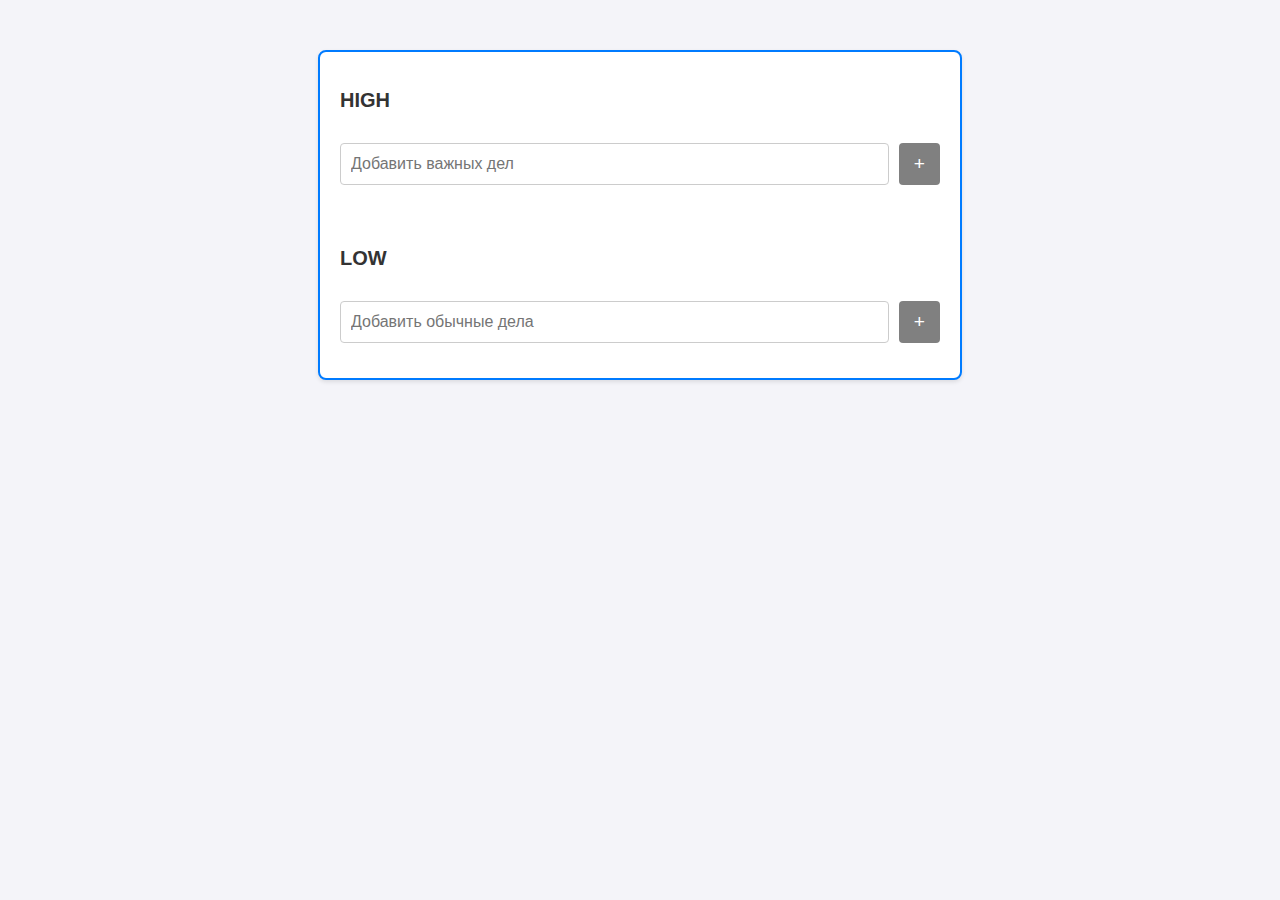
<file: 2PD/index.html>
<!DOCTYPE html>
<html lang="en">
<head>
  <meta charset="UTF-8">
  <meta name="viewport" content="width=device-width, initial-scale=1.0">
  <title>TODO List</title>
  <link rel="stylesheet" href="styles.css">
</head>
<body>
  <div class="todo-container">
    
    <div class="priority high-priority">
      <h2>HIGH</h2>
      
      <div class="task-input">
        <input type="text" id="task-input" placeholder="Добавить важных дел" />
        <button id="add-task-btn">+</button>
      </div>
      <ul id="high-priority-tasks"></ul>
    </div>

    
    <div class="priority low-priority">
      <h2>LOW</h2>
      
      <div class="task-input">
        <input type="text" id="low-task-input" placeholder="Добавить обычные дела" />
        <button id="add-low-task-btn">+</button>
        
      </div>
      <ul id="low-priority-tasks"></ul>
    </div>
  </div>

  <script src="main.js"></script>
  <script src="view.js"></script>
</body>
</html>
</file>
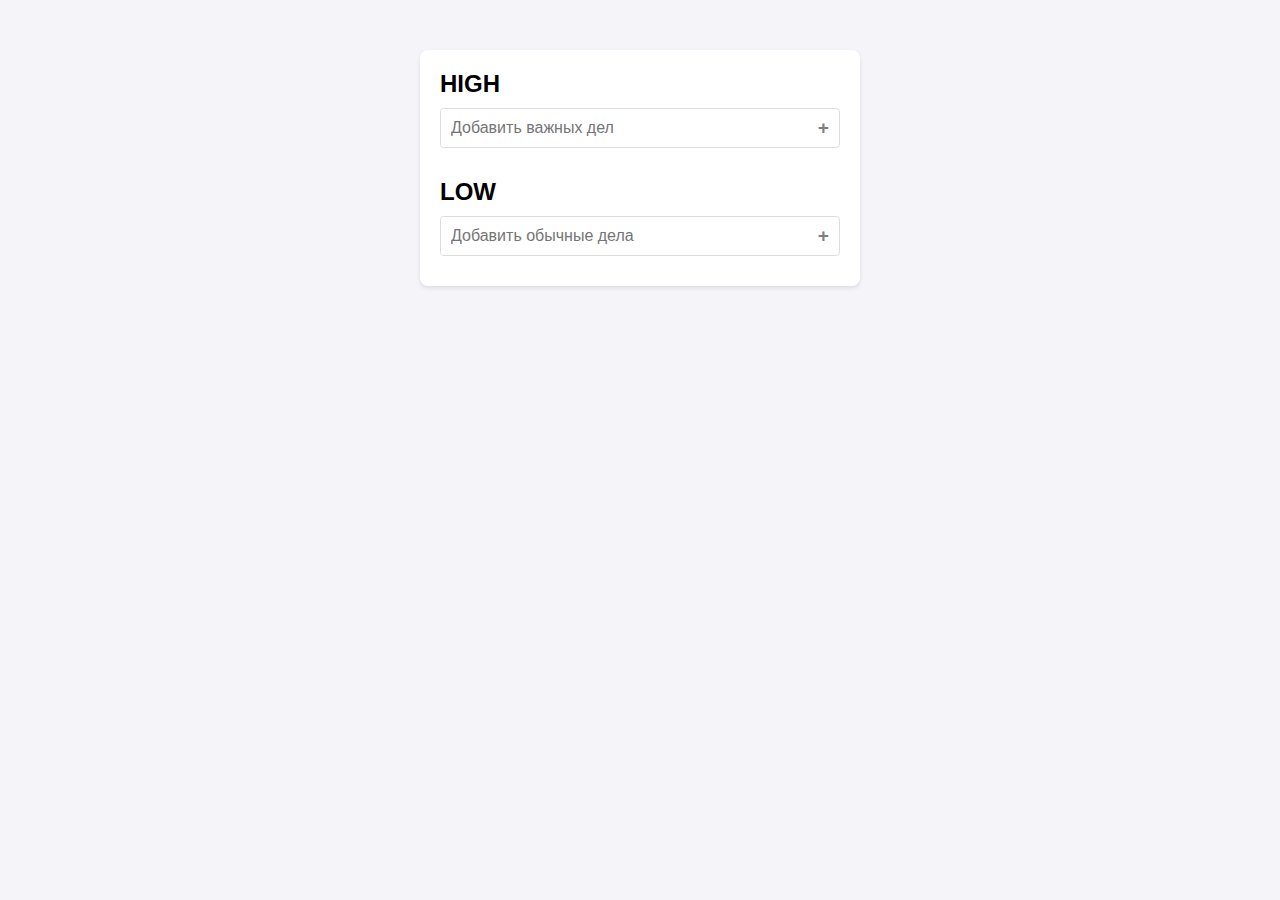
<file: 2PD1/index.html>
<!DOCTYPE html>
<html lang="en">
<head>
  <meta charset="UTF-8">
  <meta name="viewport" content="width=device-width, initial-scale=1.0">
  <title>TODO List</title>
  <link rel="stylesheet" href="styles.css">
</head>
<body>
  <div class="todo-container">
    
    <div class="priority high-priority">
      <h2>HIGH</h2>
      
      <form class="task-input">
        <input type="text" id="task-input" placeholder="Добавить важных дел" />
        <button id="add-task-btn" type="submit">+</button>
      </form>
      <ul id="high-priority-tasks"></ul>
    </div>

    <div class="priority low-priority">
      <h2>LOW</h2>
      
      <form class="task-input">
        <input type="text" id="low-task-input" placeholder="Добавить обычные дела" />
        <button id="add-low-task-btn" type="submit">+</button>
      </form>
      <ul id="low-priority-tasks"></ul>
    </div>
  </div>

  <script src="main.js"></script>
  <script src="view.js"></script>
</body>
</html>
</file>
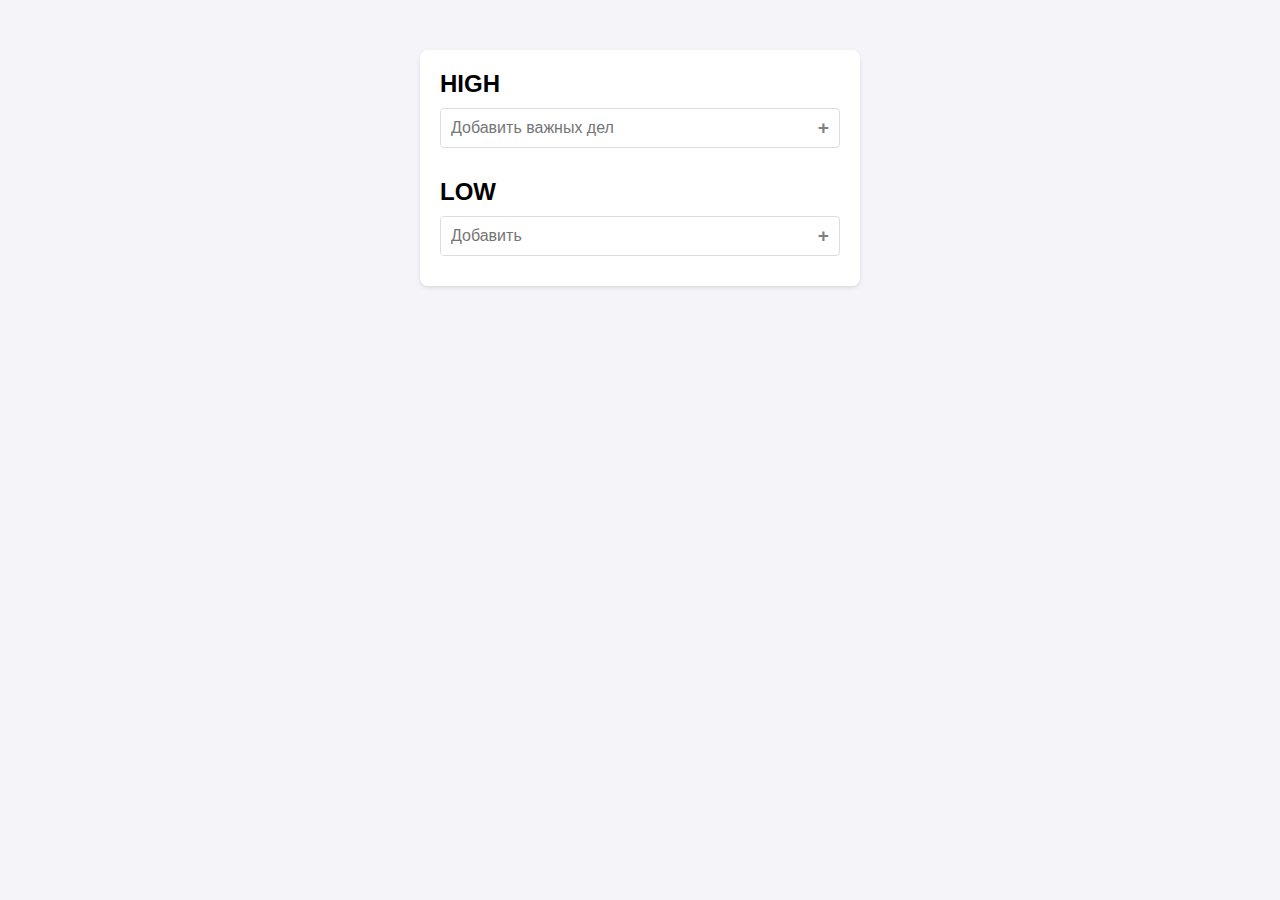
<file: 2PD2/index.html>
<!DOCTYPE html>
<html lang="en">
<head>
  <meta charset="UTF-8">
  <meta name="viewport" content="width=device-width, initial-scale=1.0">
  <title>TODO List</title>
  <link rel="stylesheet" href="styles.css">
</head>
<body>
  <div class="todo-container">
    
    <div class="priority high-priority">
      <h2>HIGH</h2>
      
      <form class="task-input">
        <input type="text" id="task-input" placeholder="Добавить важных дел" />
        <button id="add-task-btn" type="submit">+</button>
      </form>
      <ul id="high-priority-tasks"></ul>
    </div>

    <div class="priority low-priority">
      <h2>LOW</h2>
      
      <form class="task-input">
        <input type="text" id="low-task-input" placeholder="Добавить" />
        <button id="add-low-task-btn" type="submit">+</button>
      </form>
      <ul id="low-priority-tasks"></ul>
    </div>
  </div>

  <script src="main.js"></script>
  <script src="view.js"></script>
</body>
</html>
</file>
<file: 2PD/styles.css>
body {
  font-family: Arial, sans-serif;
  margin: 0;
  padding: 0;
  background-color: #f4f4f9;
}

.todo-container {
  max-width: 600px;
  margin: 50px auto;
  padding: 20px;
  background: white;
  border-radius: 8px;
  box-shadow: 0 2px 4px rgba(0, 0, 0, 0.1);
  display: flex;
  flex-direction: column;
  gap: 30px; /* Increased space between sections */
  border: 2px solid #007bff;
}

.priority {
  display: flex;
  flex-direction: column;
  gap: 15px; /* Space between task list and input/button */
}

.priority h2 {
  font-size: 1.25rem;
  color: #333;
}

.priority ul {
  list-style-type: none;
  padding: 0;
  margin: 0;
}

.priority ul li {
  display: flex;
  align-items: center;
  justify-content: space-between;
  background: #f9f9f9;
  margin-bottom: 5px;
  padding: 10px;
  border-radius: 4px;
  border: 1px solid #ddd;
}

.priority ul li.completed {
  text-decoration: line-through;
  color: #999;
}

ul li button {
  background-color: grey;
  margin-left: 10px;
}

ul li button:hover {
  background-color: grey;
}

ul li input[type="checkbox"] {
  margin-right: 10px;
}

/* Task input field and button inside priority sections */
.task-input {
  display: flex;
  gap: 10px; /* Space between input and button */
}

#task-input, #low-task-input {
  padding: 10px;
  border: 1px solid #ccc;
  border-radius: 4px;
  font-size: 1rem;
  width: 100%; /* Make the input take full available space */
  box-sizing: border-box;
}

#add-task-btn, #add-low-task-btn {
  padding: 10px 15px;
  font-size: 1.2rem;
  background-color: grey;
  color: white;
  border: none;
  border-radius: 4px;
  cursor: pointer;
  transition: background-color 0.3s;
}

#add-task-btn:hover, #add-low-task-btn:hover {
  background-color: grey;
}

@media (max-width: 768px) {
  .todo-container {
    padding: 15px;
    max-width: 100%;
  }

  .task-input {
    flex-direction: column; /* Stack input and button vertically on small screens */
  }

  #task-input, #low-task-input {
    width: 100%;
  }

  #add-task-btn, #add-low-task-btn {
    width: 100%;
  }

  .priority ul li {
    flex-direction: column;
    align-items: flex-start;
  }
}
</file>
<file: 2PD1/styles.css>
body {
  font-family: Arial, sans-serif;
  margin: 0;
  padding: 0;
  background-color: #f4f4f9;
}

.todo-container {
  max-width: 400px;
  margin: 50px auto;
  padding: 20px;
  background: white;
  border-radius: 8px;
  box-shadow: 0 2px 4px rgba(0, 0, 0, 0.1);
  display: flex;
  flex-direction: column;
  gap: 20px;
}

.priority {
  display: flex;
  flex-direction: column;
  gap: 10px;
}

.priority h2 {
  font-size: 1.5rem;
  font-weight: bold;
  color: black;
  margin: 0;
}

.priority ul {
  list-style-type: none;
  padding: 0;
  margin: 0;
}

.priority ul li {
  display: flex;
  align-items: center;
  justify-content: space-between;
  background: #fff;
  border: 1px solid #ddd;
  margin-bottom: 10px;
  padding: 10px;
  border-radius: 5px;
  font-size: 1rem;
}

.priority ul li.completed {
  text-decoration: line-through;
  color: #999;
}

ul li button {

  color: grey ;
  font-size: 1.2rem;
  cursor: pointer;
  transition: color 0.2s;
}
/* Убираем границы у кнопок (+ и X) */
#add-task-btn, #add-low-task-btn, .delete-btn {
  background-color: transparent;
  border: none;
  cursor: pointer;
  font-size: 1.2rem;
  margin-left: auto; /* Кнопка X выравнивается справа */
}



/* Стилизация "галочки" в круг */
.task-checkbox {
  appearance: none;
  -webkit-appearance: none;
  width: 16px;
  height: 16px;
  border: 2px solid #555;
  border-radius: 50%;
  outline: none;
  cursor: pointer;
  margin-right: 10px; /* Отступ между чекбоксом и текстом */
}

.task-checkbox:checked {
  background-color: grey; /* Цвет заполнения */
  border-color: grey;
}

/* Стили для задач */
.priority ul li {
  display: flex;
  align-items: center;
  justify-content: space-between; /* Чекбокс, текст и кнопка X занимают свои позиции */
  gap: 10px; /* Расстояние между элементами */
  padding: 5px 10px;
  background: #f9f9f9;
  border-radius: 4px;
  border: 1px solid #ddd;
}

.priority ul li.completed {
  background-color: #d3d3d3; /* Светло-серый фон */
  color: #333; /* Текст остается обычного цвета */
  border: 1px solid #bbb; /* Изменение границы */
  text-decoration: none; /* Убираем зачеркивание */
}

.priority ul li.completed .task-text {
  text-decoration: none; /* Убираем зачеркивание */
}

/* Расположение элементов внутри задачи */
.priority ul li .task-text {
  flex: 1; /* Текст занимает оставшееся пространство между чекбоксом и крестиком */
}


.priority ul li {
  transition: background-color 0.3s, border 0.3s; /* Плавный переход */
}


ul li input[type="checkbox"] {
  margin-right: 10px;
}

/* Task input field and button inside priority sections */
.task-input {
  display: flex;
  align-items: center;
  border: 1px solid #ddd;
  border-radius: 4px;
  overflow: hidden;
}

.task-input input[type="text"] {
  padding: 10px;
  border: none;
  outline: none;
  font-size: 1rem;
  flex-grow: 1; /* Input expands to take available space */
}

.task-input button {
  padding: 0 10px;
  font-size: 1.2rem;
  font-weight: bold;
  
  color: grey;
 
 
}



@media (max-width: 768px) {
  .todo-container {
    padding: 15px;
    max-width: 90%;
  }

  .task-input {
    flex-direction: row;
    width: 100%;
  }
}
</file>
<file: 2PD2/styles.css>
body {
  font-family: Arial, sans-serif;
  margin: 0;
  padding: 0;
  background-color: #f4f4f9;
}

.todo-container {
  max-width: 400px;
  margin: 50px auto;
  padding: 20px;
  background: white;
  border-radius: 8px;
  box-shadow: 0 2px 4px rgba(0, 0, 0, 0.1);
  display: flex;
  flex-direction: column;
  gap: 20px;
}

.priority {
  display: flex;
  flex-direction: column;
  gap: 10px;
}

.priority h2 {
  font-size: 1.5rem;
  font-weight: bold;
  color: black;
  margin: 0;
}

.priority ul {
  list-style-type: none;
  padding: 0;
  margin: 0;
}

.priority ul li {
  display: flex;
  align-items: center;
  justify-content: space-between;
  background: #fff;
  border: 1px solid #ddd;
  margin-bottom: 10px;
  padding: 10px;
  border-radius: 5px;
  font-size: 1rem;
}

.priority ul li.completed {
  text-decoration: line-through;
  color: #999;
}

ul li button {

  color: grey ;
  font-size: 1.2rem;
  cursor: pointer;
  transition: color 0.2s;
}
/* Убираем границы у кнопок (+ и X) */
#add-task-btn, #add-low-task-btn, .delete-btn {
  background-color: transparent;
  border: none;
  cursor: pointer;
  font-size: 1.2rem;
  margin-left: auto; /* Кнопка X выравнивается справа */
}



/* Стилизация "галочки" в круг */
.task-checkbox {
  appearance: none;
  -webkit-appearance: none;
  width: 16px;
  height: 16px;
  border: 2px solid #555;
  border-radius: 50%;
  outline: none;
  cursor: pointer;
  margin-right: 10px; /* Отступ между чекбоксом и текстом */
}

.task-checkbox:checked {
  background-color: grey; /* Цвет заполнения */
  border-color: grey;
}

/* Стили для задач */
.priority ul li {
  display: flex;
  align-items: center;
  justify-content: space-between; /* Чекбокс, текст и кнопка X занимают свои позиции */
  gap: 10px; /* Расстояние между элементами */
  padding: 5px 10px;
  background: #f9f9f9;
  border-radius: 4px;
  border: 1px solid #ddd;
}

.priority ul li.completed {
  background-color: #d3d3d3; /* Светло-серый фон */
  color: #333; /* Текст остается обычного цвета */
  border: 1px solid #bbb; /* Изменение границы */
  text-decoration: none; /* Убираем зачеркивание */
}

.priority ul li.completed .task-text {
  text-decoration: none; /* Убираем зачеркивание */
}

/* Расположение элементов внутри задачи */
.priority ul li .task-text {
  flex: 1; /* Текст занимает оставшееся пространство между чекбоксом и крестиком */
}


.priority ul li {
  transition: background-color 0.3s, border 0.3s; /* Плавный переход */
}


ul li input[type="checkbox"] {
  margin-right: 10px;
}

/* Task input field and button inside priority sections */
.task-input {
  display: flex;
  align-items: center;
  border: 1px solid #ddd;
  border-radius: 4px;
  overflow: hidden;
}

.task-input input[type="text"] {
  padding: 10px;
  border: none;
  outline: none;
  font-size: 1rem;
  flex-grow: 1; /* Input expands to take available space */
}

.task-input button {
  padding: 0 10px;
  font-size: 1.2rem;
  font-weight: bold;
  
  color: grey;
 
 
}



@media (max-width: 768px) {
  .todo-container {
    padding: 15px;
    max-width: 90%;
  }

  .task-input {
    flex-direction: row;
    width: 100%;
  }
}
</file>
